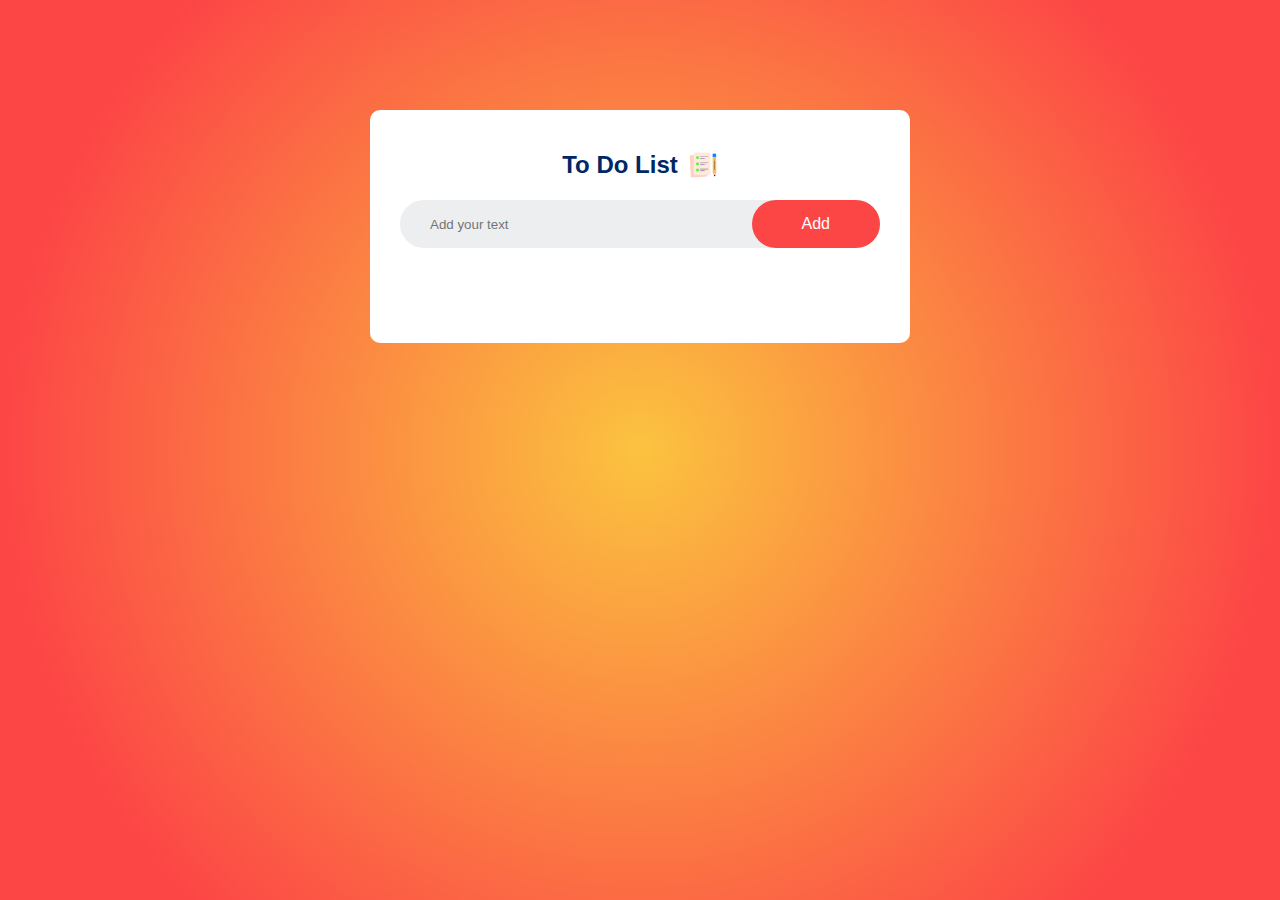
<file: todo-2/index.html>
<!DOCTYPE html>
<html lang="en">
  <head>
    <meta charset="UTF-8" />
    <meta name="viewport" content="width=device-width, initial-scale=1.0" />
    <title>ToDo New LK</title>
    <link rel="stylesheet" href="./css/style.css" />
  </head>
  <body>
    <div class="container">
      <div class="todo">
        <h2 class="todo-title">
          To Do List <img class="todo-img" src="images/icon.png" alt="icon" />
        </h2>
        <div class="row">
          <input type="text" id="input-box" placeholder="Add your text" />
          <button onclick="addTask()" id="input-box-btn">Add</button>
        </div>
        <ul id="list-container">
          <!-- <li class="checked">Task 1</li>
          <li>Task 2</li>
          <li>Task 3</li> -->
        </ul>
      </div>
    </div>

    <script src="./js/main.js"></script>
  </body>
</html>
</file>
<file: todo-2/css/style.css>
* {
  margin: 0;
  padding: 0;
  font-family: "Poppins", sans-serif;
  box-sizing: border-box;
}
.container {
  width: 100%;
  min-height: 100vh;
  background: radial-gradient(
    circle,
    rgba(251, 195, 63, 1) 0%,
    rgba(252, 70, 70, 1) 81%
  );
  padding: 10px;
}
.todo {
  width: 100%;
  max-width: 540px;
  background-color: #fff;
  margin: 100px auto 20px;
  padding: 40px 30px 70px;
  border-radius: 10px;
}
.todo-title {
  color: #002765;
  display: flex;
  align-items: center;
  justify-content: center;
  margin-bottom: 20px;
}
.todo-img {
  width: 30px;
  margin-left: 10px;
}
.row {
  display: flex;
  align-items: center;
  justify-content: space-between;
  background: #edeef0;
  border-radius: 30px;
  padding-left: 20px;
  margin-bottom: 25px;
}
#input-box {
  flex: 1;
  background-color: transparent;
  border: none;
  outline: none;
  padding: 10px;
}
#input-box-btn {
  border: none;
  outline: none;
  padding: 15px 50px;
  background-color: #fc4646;
  color: #fff;
  font-size: 16px;
  cursor: pointer;
  border-radius: 40px;
}
ul li {
  list-style: none;
  font-size: 17px;
  padding: 12px 8px 12px 50px;
  user-select: none;
  cursor: none;
  position: relative;
}
ul li::before {
  content: "";
  position: absolute;
  height: 28px;
  width: 28px;
  border-radius: 50%;
  background-image: url(../images/unchecked.png);
  background-size: cover;
  background-position: center;
  top: 12px;
  left: 8px;
}
ul li.checked {
  color: #555;
  text-decoration: line-through;
}
ul li.checked::before {
  background-image: url(../images/checked.png);
}
ul li span {
  position: absolute;
  right: 0;
  top: 5px;
  width: 40px;
  height: 40px;
  font-size: 22px;
  color: #555;
  line-height: 40px;
  text-align: center;
  border-radius: 50%;
  cursor: pointer;
}
ul li span:hover {
  background: #edeef0;
}
</file>
